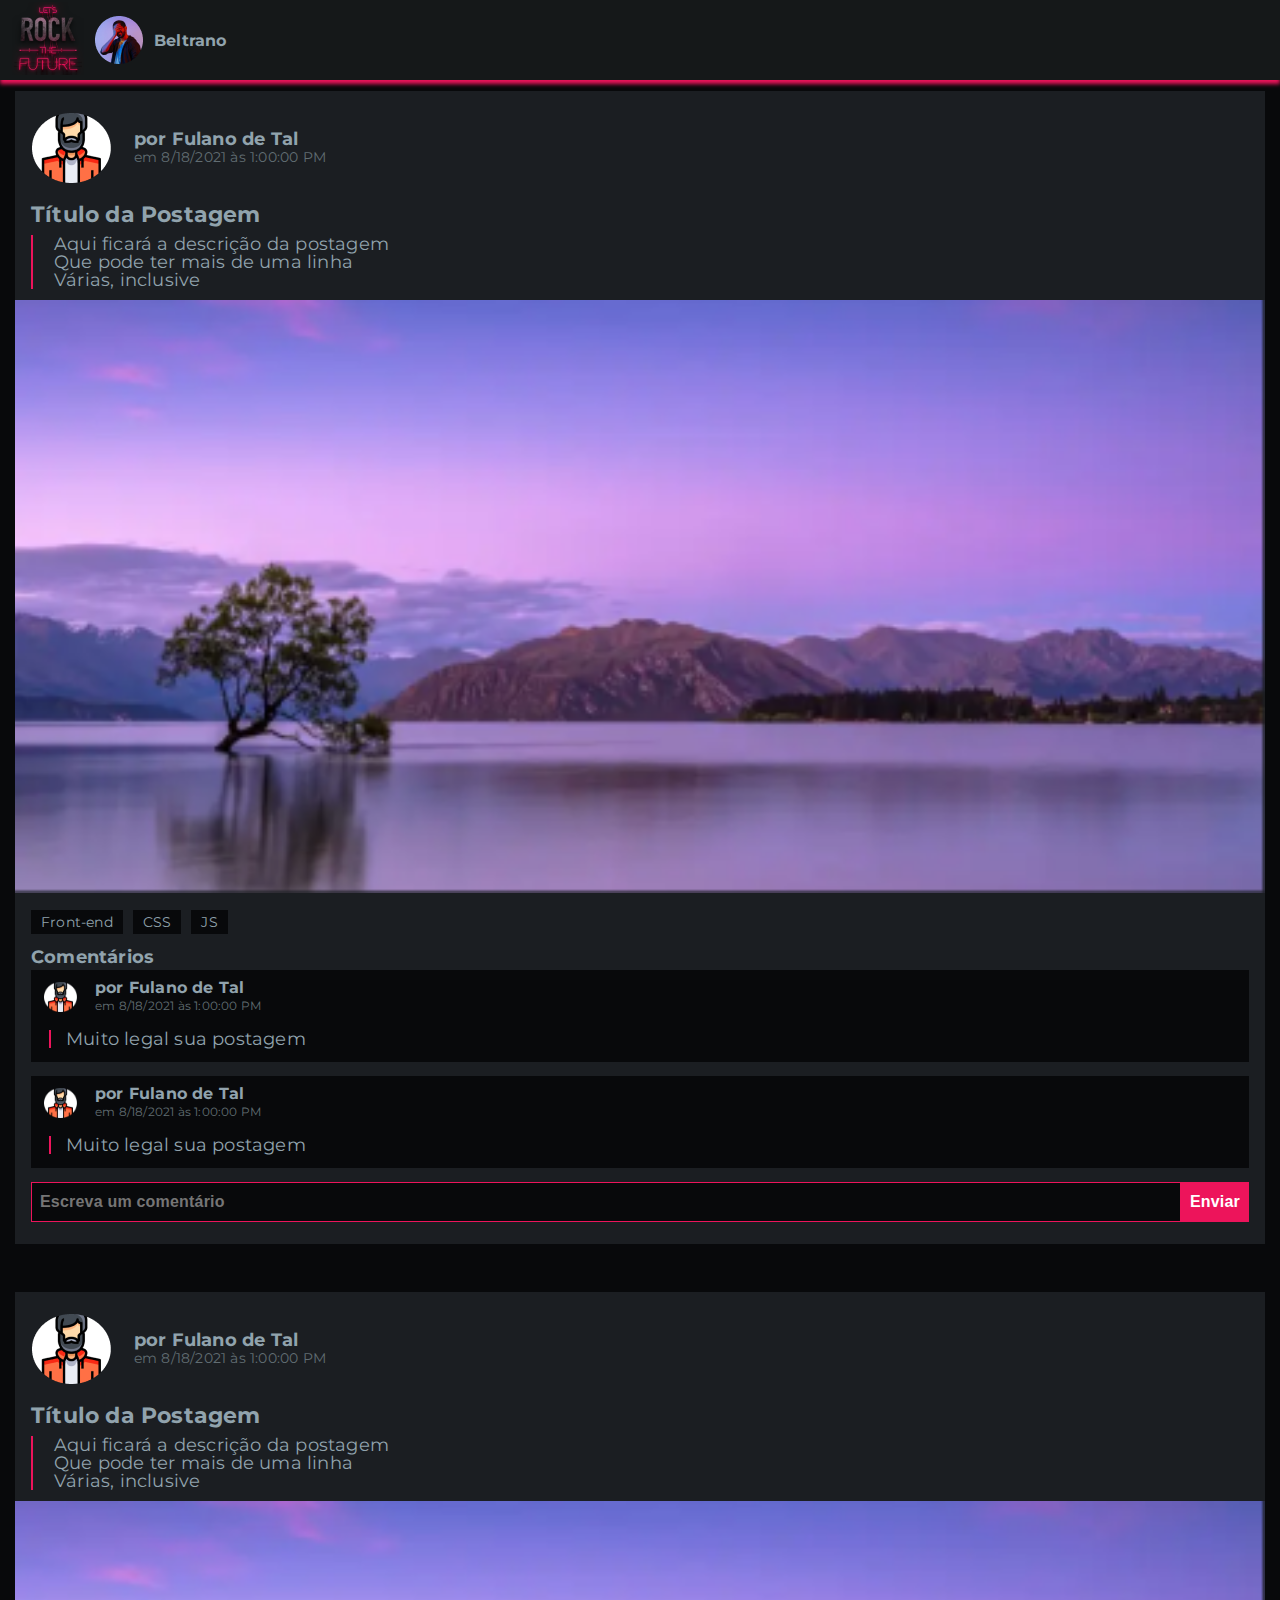
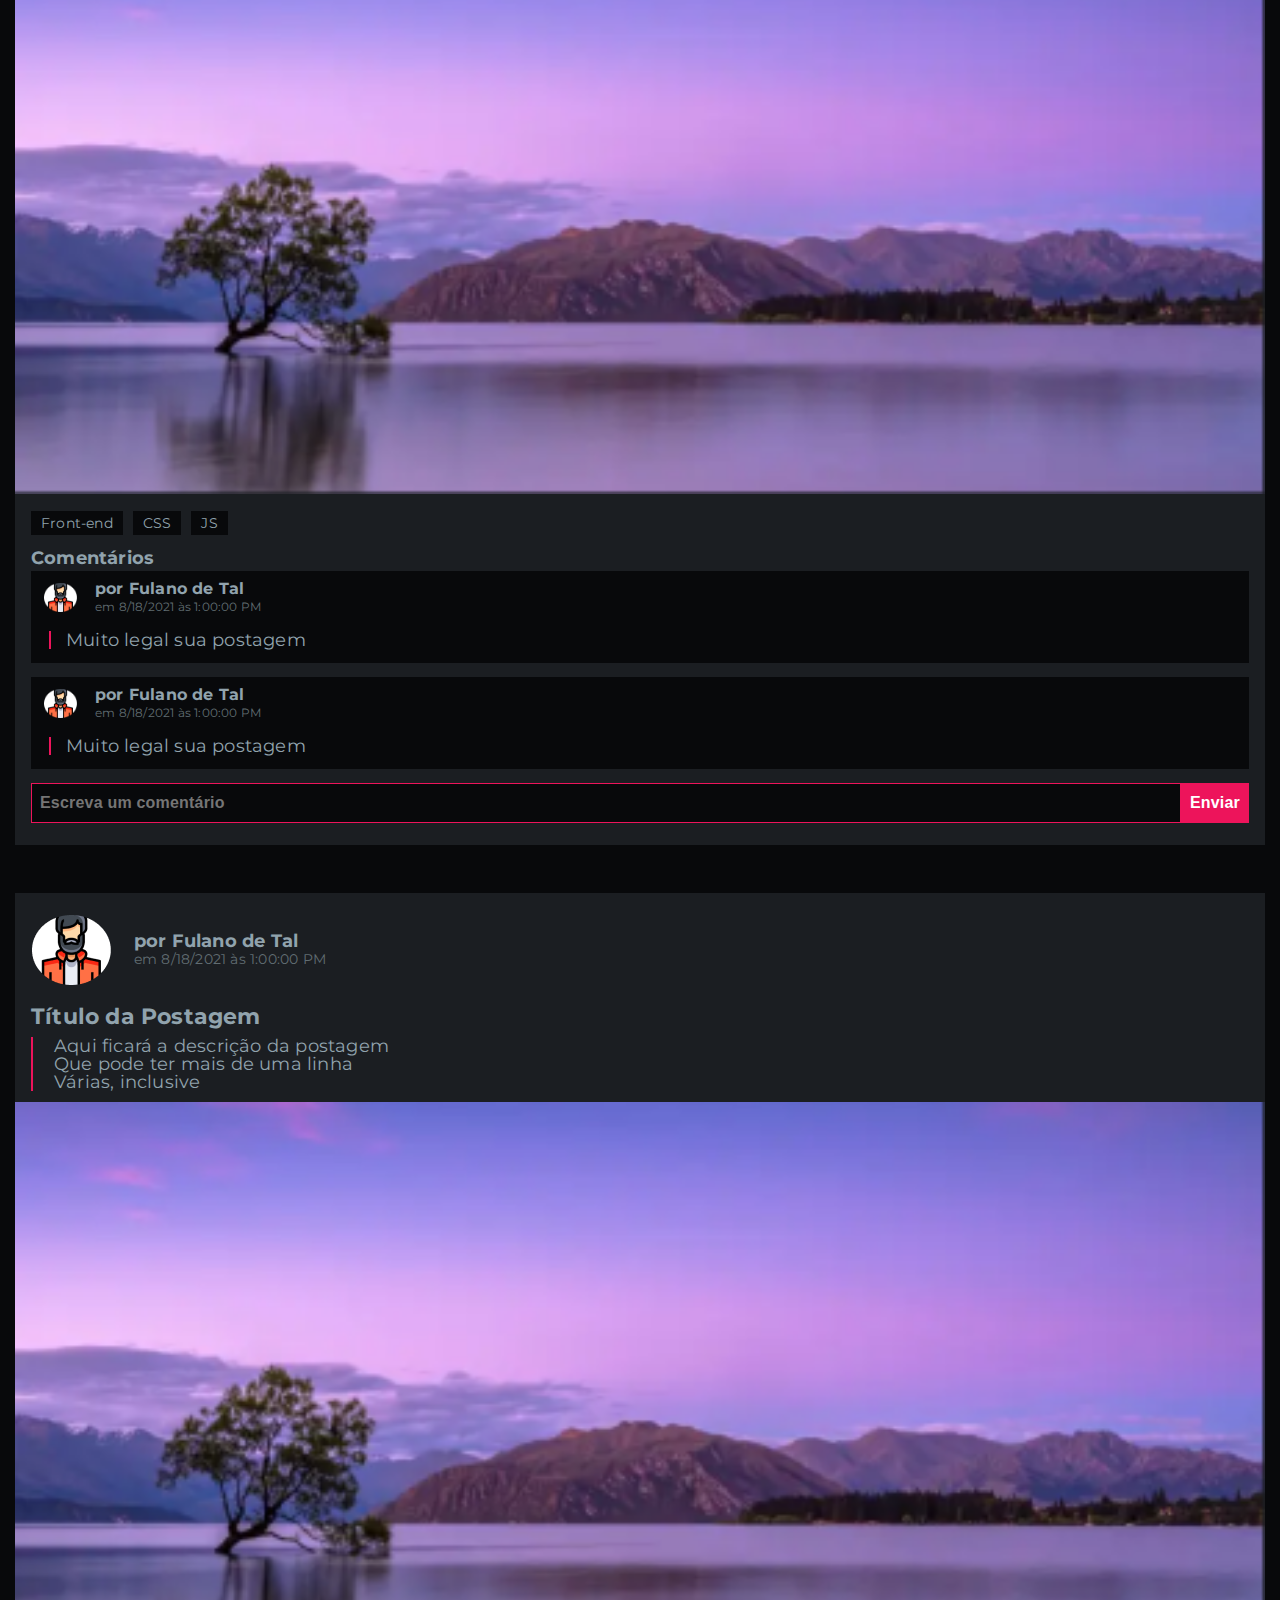
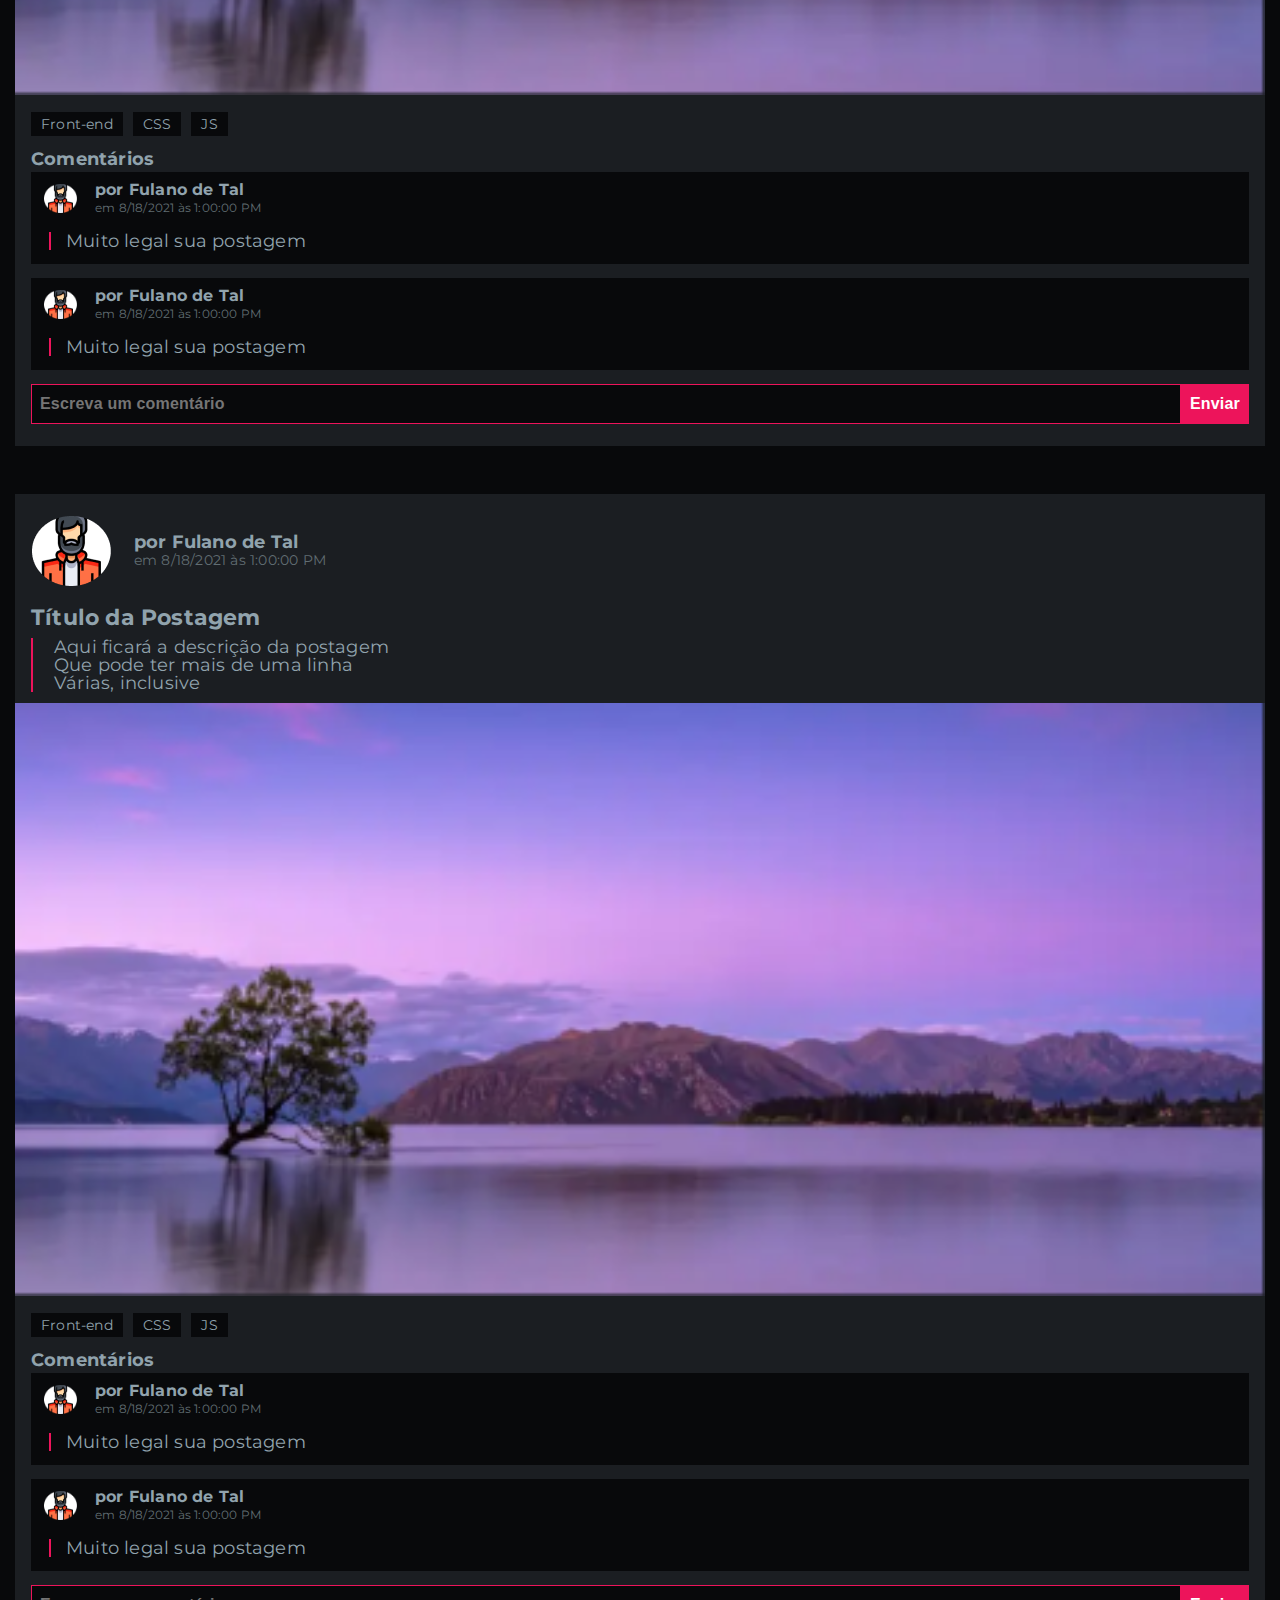
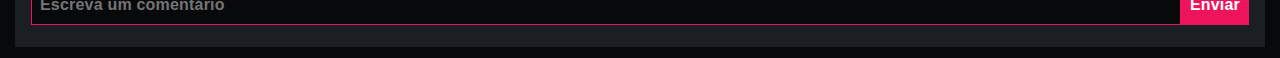
<file: index.html>
<!DOCTYPE html>
<html lang="pt-br">

<head>
    <meta charset="UTF-8">
    <meta http-equiv="X-UA-Compatible" content="IE=edge">
    <meta name="viewport" content="width=device-width, initial-scale=1.0">
    <title>FIAP - Mobile Design</title>
    <link href='https://fonts.googleapis.com/css?family=Montserrat' rel='stylesheet'>
    <link rel="stylesheet" href="./styles.css">
    <link href="https://fonts.googleapis.com/icon?family=Material+Icons"
      rel="stylesheet">
</head>

<body>
    <!-- Referência: https://www.figma.com/file/2mNFkUZNBBdBQuq9VggJ9W/FIAP-SOCIAL?node-id=0%3A1 -->
    <header class="main-header">
        <div>
            <img class="img-logo" src="./imgs/lets-rock.png" alt="">
            <img class="img-profile" src="./imgs/profile1.png" alt="">
            <p>Beltrano</p>
        </div>
        <span class="my-btn-login hide"></span>
        <span class="material-icons">logout</span>
    </header>
    <main class="feed">
        
    </main>

    <script src="./app.js"></script>
</body>

</html>
</file>
<file: styles.css>
/* 

até 425px --> Mobile
de 425px até 768px --> Mobile
de 768px em diante --> Mobile

box-sizing:
- content-box --> Primeiro é calculado os tamanhos (width: 100%) e depois os espaçamentos (padding, margin, border)
- border-box --> Primeiro é calculado os espaçamentos (padding, margin, border) e depois os tamanhos (width: 100%)

Unidade:
- 100vh --> 100% da altura da viewport
- pt --> Obedece a configuração de fonte do sistema operacional (acessibilidade)
- rem --> É o tamanho relativo em relação ao font-size da tag html
- em --> É o tamanho relativo em relação ao font-size do elemento pai

// Exemplo rem e em
html {
    font-size: 20px;
}

.pai {
    font-size: 50px;
}

1rem --> 20px; (100% do font-size do html)
0.5rem --> 10px; (50% do font-size do html)
1.5rem --> 30px; (150% do font-size do html)

// no elemento filho
1em --> 50px; (100% do font-size do .pai)
0.5em --> 25px; (50% do font-size do .pai)
1.5em --> 75px; (150% do font-size do .pai)

OBS: 
- tamanhos em porcentagem são especificados de acordo com o tamanho do elemento pai e só funciona se o elemento pai tiver um tamanho definido 
- Hierarquia de prioridades para a estilização (id > class > tagName)
*/

/* Resetando elementos */

* {
    margin: 0;
    padding: 0;
    box-sizing: content-box;
}

/* Definindo variáveis */

:root {
    --bgPrimary: #08090B;
    --bgSecondary: #151819;
    --bgTerciary: #2c3233;
    --accent: #ed145b;

    --textColorPrimary: #91A3AD;
    --textColorSecondary: #616D72;
    --textColorTerciary: white;

    --bgPost: #1B1E22;
}

/* Geral */

body {
    background-color: var(--bgPrimary);
    height: 100vh;
    color: var(--textColorPrimary);
    font-family: 'Montserrat';
}

/* Menu superior */

.main-header {
    background-color: var(--bgSecondary);
    display: flex;
    gap: 10px;
    align-items: center;
    justify-content: space-between;
    box-shadow: 0px 4px 4px 0 var(--accent);
}

.main-header>div {
    display: flex;
    align-items: center;
    gap: 11px;
}

.main-header>div>.img-logo {
    padding: 2px 0px 5px 12px;
}

.main-header>div>.img-profile {
    width: 48px;
}

.main-header>div>p {
    font-style: normal;
    font-size: 12pt;
    font-weight: 700;
    letter-spacing: 0.2px;
}

/* Icone de Login desenhado via CSS*/

.main-header>.my-btn-login.hide{
    display: none;
}

.main-header>.my-btn-login {
    position: relative;
    width: 20px;
    height: 25px;
    border: 3px solid var(--accent);
    margin: 0px 10px;
    border-radius: 5px;
    -webkit-border-radius: 5px;
    -moz-border-radius: 5px;
    -ms-border-radius: 5px;
    -o-border-radius: 5px;
}

.main-header>.my-btn-login:before {
    content: '';
    position: absolute;
    width: 18px;
    height: 3px;
    background-color: #eee;
    top: 50%;
    left: -3px;
    transform: translateY(-50%);
    -webkit-transform: translateY(-50%);
    -moz-transform: translateY(-50%);
    -ms-transform: translateY(-50%);
    -o-transform: translateY(-50%);
    background-color: var(--accent);
    border-top: 4px solid var(--bgPrimary);
    border-bottom: 4px solid var(--bgPrimary);
}


.main-header > .my-btn-login:after {
    content: '';
    position: absolute;
    width: 8px;
    height: 8px;
    top: 50%;
    left: 4px;
    transform: translateY(-50%) rotate(45deg);
    -webkit-transform: translateY(-50%) rotate(45deg);
    -moz-transform: translateY(-50%) rotate(45deg);
    -ms-transform: translateY(-50%) rotate(45deg);
    -o-transform: translateY(-50%) rotate(45deg);
    background-color: transparent;
    border-top: 3px solid var(--accent);
    border-right: 3px solid var(--accent);
}

/* Icone do Google Material Icons */

.main-header > .material-icons.hide{
    display: none;
}

.main-header > .material-icons{
    font-size: 30px;
    padding: 20px;
    color: var(--accent);
    cursor: pointer;
    transition: 0.15s;
}

.main-header>.material-icons:hover{
    transform: scale(1.1);
    color: white;
}

/* Feed */

.feed {
    display: flex;
    flex-direction: column;
    gap: 26px;
}

.nenhum-post,
.nenhum-comentario{
    padding: 10px 20px;
}

/* Post */

.post {
    background-color: var(--bgPost);
    display: flex;
    flex-direction: column;
    margin: 11px 15px;
    padding: 22px 16px;
}

/* Cabeçalho do Post */

.post>header {
    display: flex;
    align-items: center;
    gap: 22px;
}

.post>header>img {
    padding: 0 1px;
    width: 78.8px;
}

.info-post {
    display: flex;
    flex-direction: column;
}

.info-post>p {
    font-weight: 700;
    font-size: 18px;
    line-height: 18px;
    letter-spacing: 0.2px;
}

.info-post>span {
    font-weight: 400;
    font-size: 14px;
    line-height: 18px;
    letter-spacing: 0.2px;
    color: var(--textColorSecondary);
}

/* Corpo do Post */

.post>main {
    margin-top: 23px;
}

.post>main>h1{
    font-weight: 700;
    font-size: 22px;
    line-height: 18px;
    letter-spacing: 0.2px;
}

.post>main>p {
    font-weight: 400;
    font-size: 18px;
    line-height: 18px;
    letter-spacing: 0.2px;
    padding-left: 21px;
    margin: 11px 0;
    border-left: 2px solid var(--accent);
}

.post>main>img {
    width: calc(100% + 32px);
    margin-left: -16px;
}

/* Rodapé do Post */

.post>footer {
    display: flex;
    flex-direction: column;
    gap: 14px;
}

.post>footer>.comentarios {
    display: flex;
    flex-direction: column;
    gap: 14px;
}

.tecnologias {
    display: flex;
    gap: 10px;
    justify-content: start;
    align-items: center;
    padding-top: 13px;
}

.tecnologias>span {
    font-weight: 400;
    font-size: 14px;
    line-height: 18px;
    letter-spacing: 0.2px;
    padding: 3px 10px;
    background-color: var(--bgPrimary);
}

.post>footer>h2{
    font-weight: 700;
    font-size: 18px;
    line-height: 18px;
    letter-spacing: 0.2px;
    margin-bottom: -10px;
}

.comentario {
    background-color: var(--bgPrimary);
    display: flex;
    flex-direction: column;
    gap: 10px;
    padding: 9px 13px;
}

.comentario>header {
    display: flex;
    align-items: center;
    gap: 18px;
}

.comentario>header>img {
    width: 33px;
}

.info-comentario {
    display: flex;
    flex-direction: column;
}

.info-comentario>p {
    font-weight: 700;
    font-size: 16px;
    line-height: 18px;
    letter-spacing: 0.2px;
}

.info-comentario>span {
    font-weight: 400;
    font-size: 12px;
    line-height: 18px;
    letter-spacing: 0.2px;
    color: var(--textColorSecondary);
}

.comentario>main>p {
    font-weight: 400;
    font-size: 18px;
    line-height: 18px;
    letter-spacing: 0.2px;
    margin: 5px;
    padding-left: 15px;
    border-left: 2px solid var(--accent);
}

/* Form Comentar */

.comentar-form {
    display: flex;
    justify-content: center;
    align-items: center;
}

.comentar-form>input {
    font-weight: 700;
    font-size: 16px;
    line-height: 18px;
    letter-spacing: 0.2px;
    border: 1px solid var(--accent);
    background-color: var(--bgPrimary);
    color: var(--textColorTerciary);
    padding: 10px 8px;
    font-weight: bold;
    height: 100%;
    flex-grow: 1;
    outline-style: none;
    cursor: pointer;
}

.comentar-form>button {
    font-weight: 700;
    font-size: 16px;
    line-height: 18px;
    letter-spacing: 0.2px;
    border-style: initial;
    border: 1px solid var(--accent);
    background-color: var(--accent);
    color: var(--textColorTerciary);
    padding: 10px 8px;
    font-weight: bold;
    font-size: 12pt;
    height: 100%;
    cursor: pointer;
}
</file>
